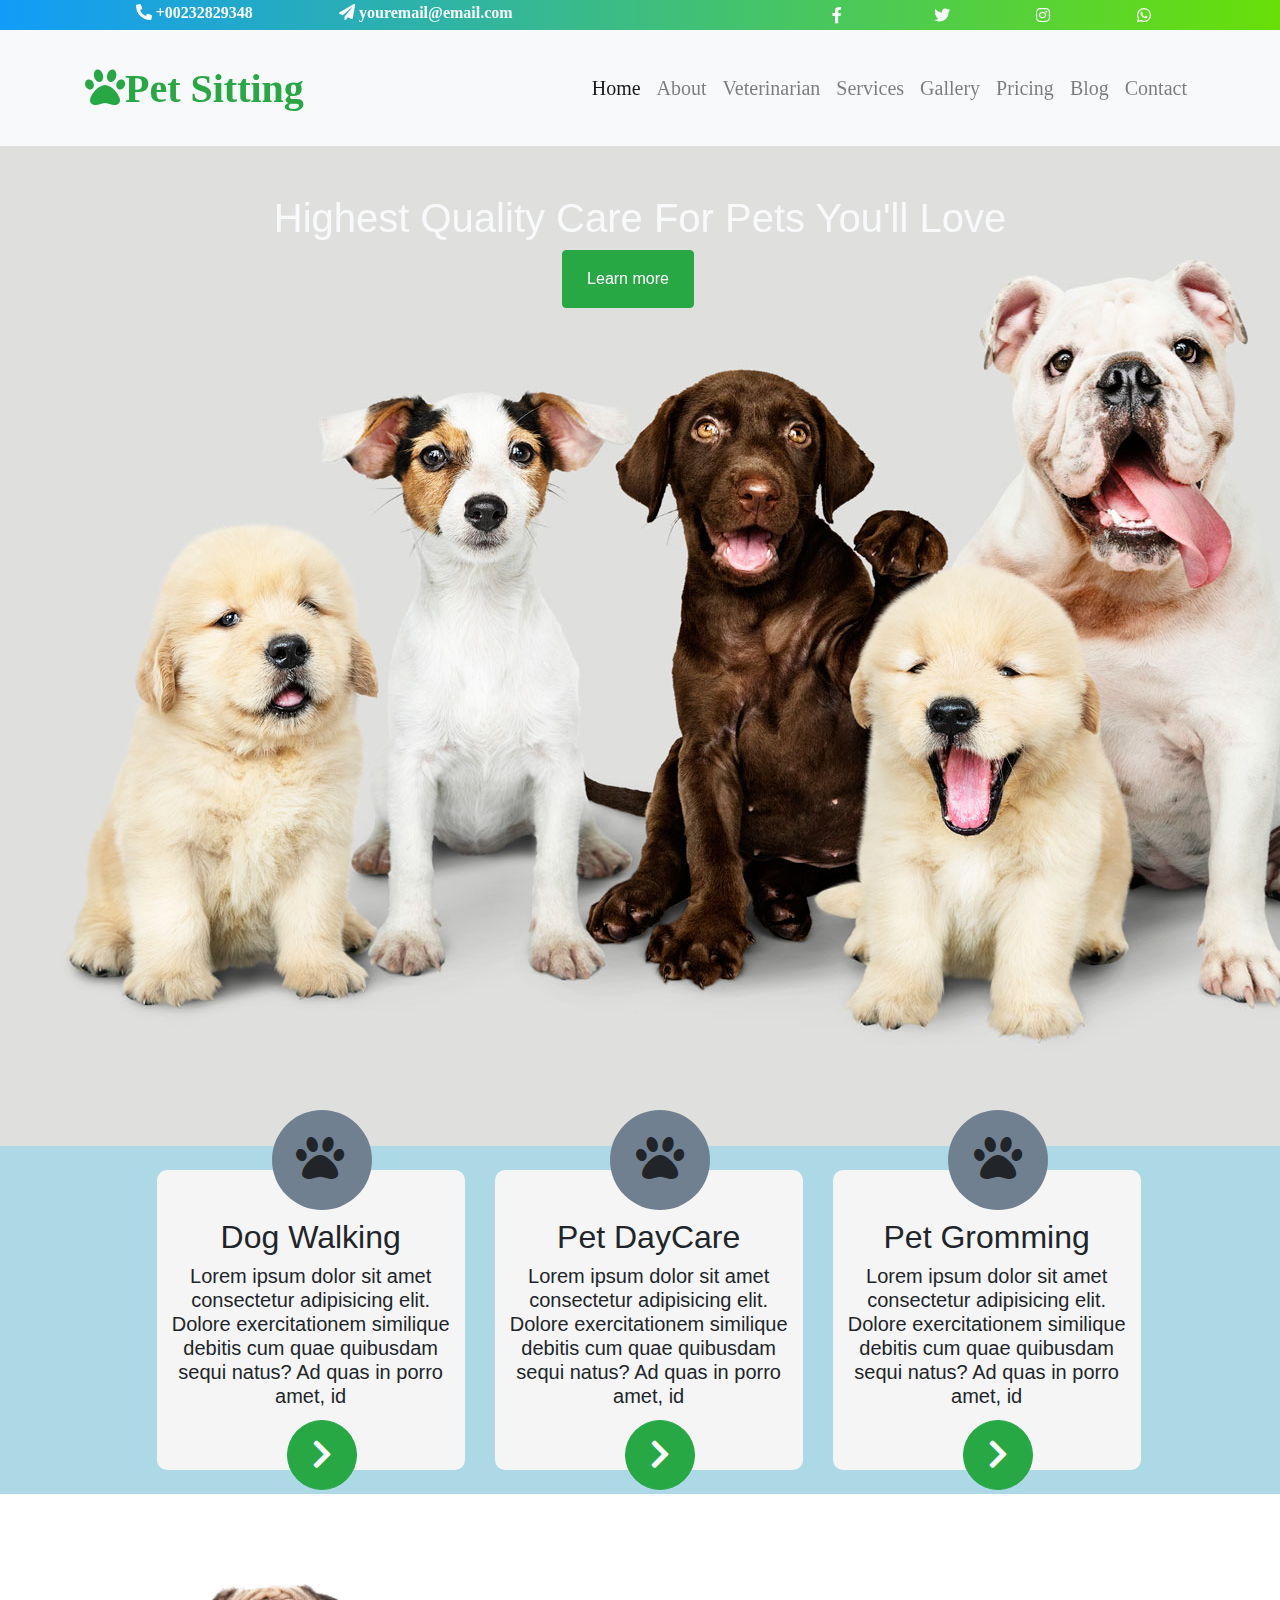
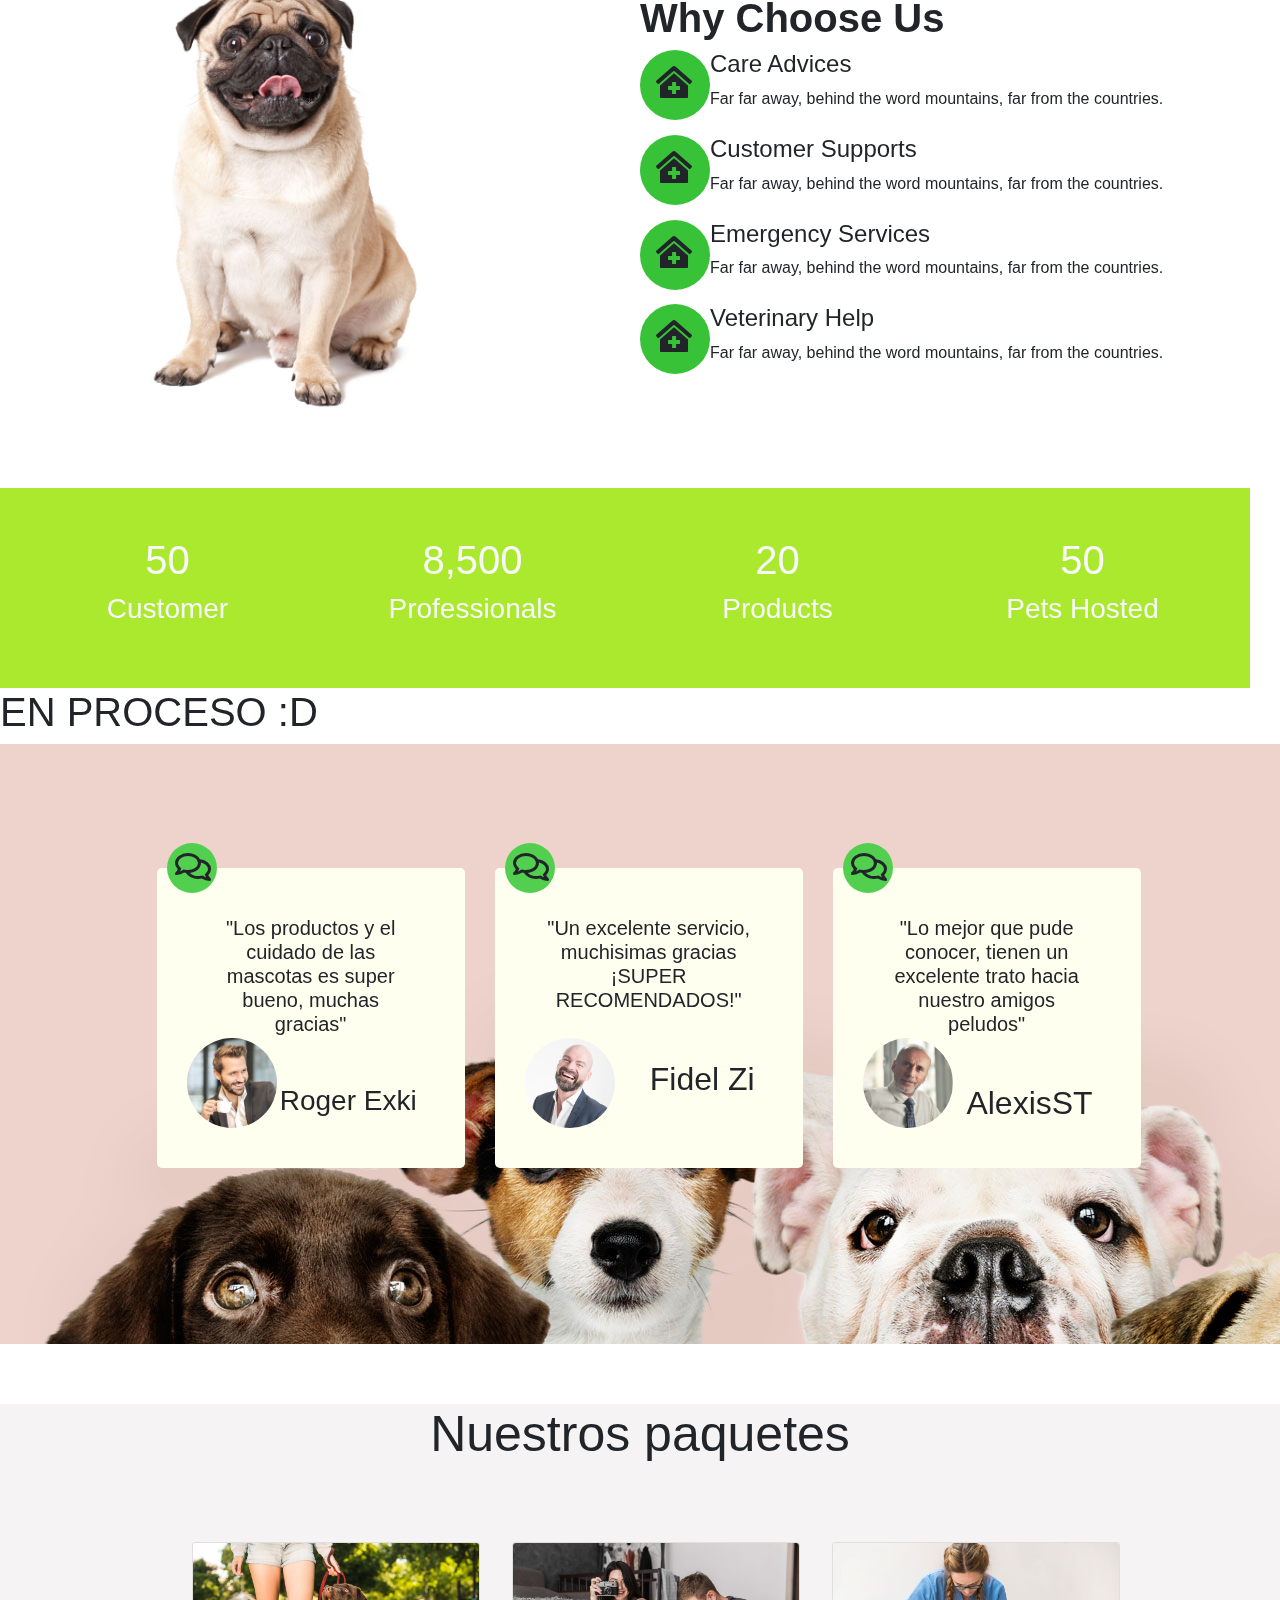
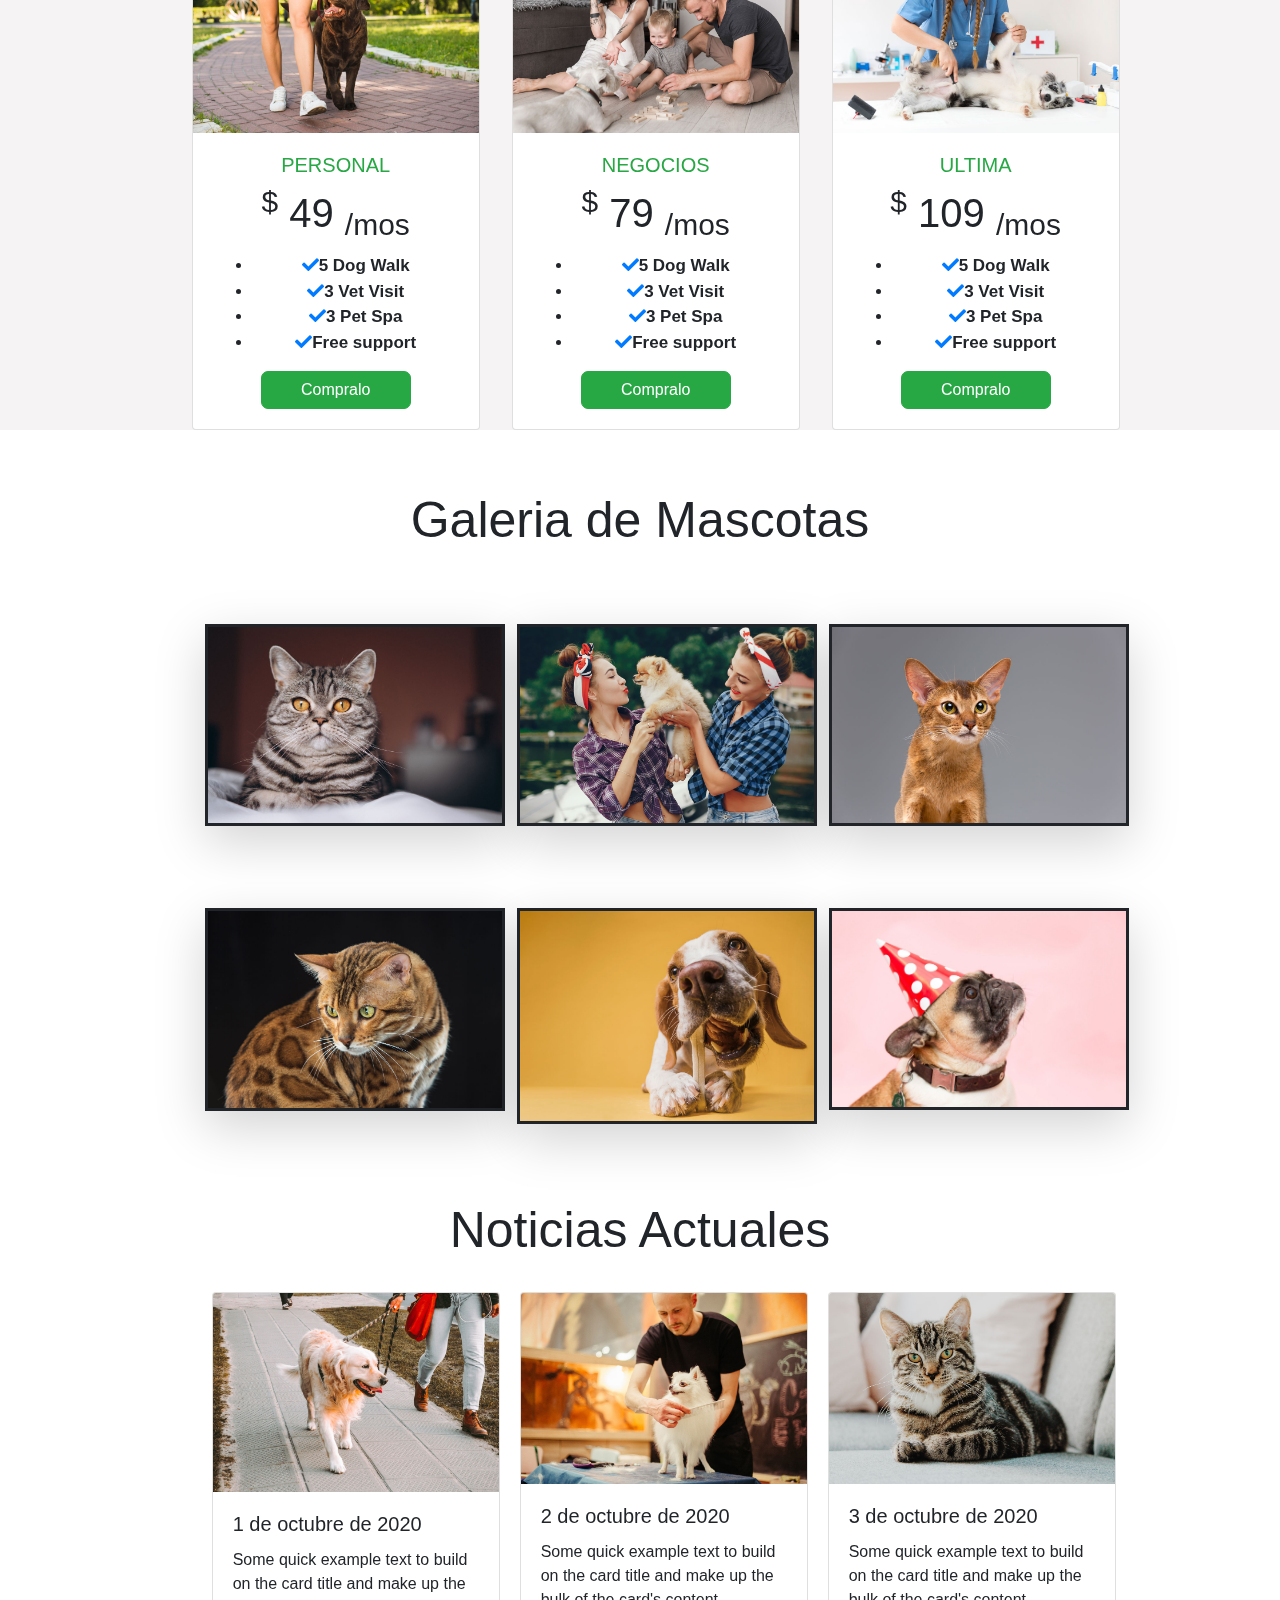
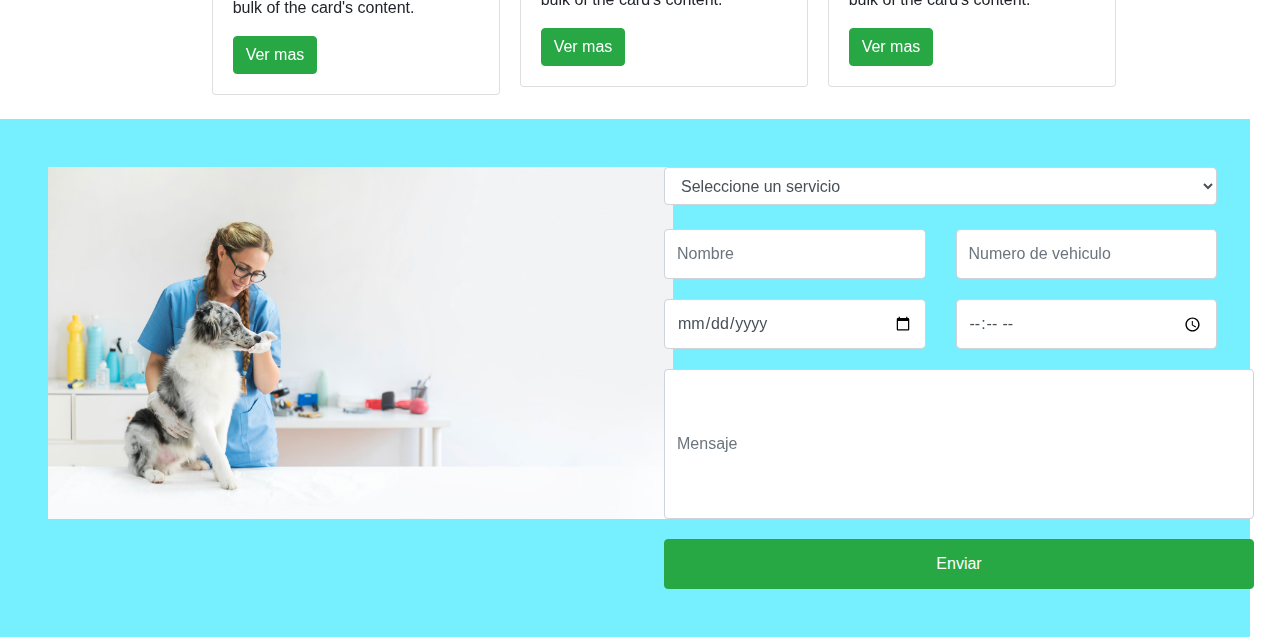
<file: PetSitting.html>
<!doctype html>
<html lang="en">

<head>
    <!-- Required meta tags -->
    <meta charset="utf-8">
    <meta name="viewport" content="width=device-width, initial-scale=1, shrink-to-fit=no">

    <link rel="stylesheet" href="https://stackpath.bootstrapcdn.com/bootstrap/4.5.2/css/bootstrap.min.css"
        integrity="sha384-JcKb8q3iqJ61gNV9KGb8thSsNjpSL0n8PARn9HuZOnIxN0hoP+VmmDGMN5t9UJ0Z" crossorigin="anonymous">
    <link rel="stylesheet" href="css/all.min.css">
    <link rel="stylesheet" href="css/estilo.css">

    <title>Pet Sitting</title>
</head>

<body>
    <section class="container-fluid" id="navbar">
        <section class="row col-12">
            <div class="col-1"></div>
            <div class="col-2">
                <i class="fas fa-phone-alt p-1 text-light"> +00232829348</i>
            </div>
            <div class="col-5">
                <i class="fas fa-paper-plane p-1 text-light"> youremail@email.com</i>
            </div>
            <div class="col-1 p-1">
                <i class="fab fa-facebook-f text-light"></i>
            </div>
            <div class="col-1 p-1">
                <i class="fab fa-twitter text-light"></i>
            </div>
            <div class="col-1 p-1">
                <i class="fab fa-instagram text-light"></i>
            </div>
            <div class="col-1 p-1">
                <i class="fab fa-whatsapp text-light"></i>
            </div>
        </section>
    </section>
    <nav class="navbar navbar-expand-lg navbar-light ftco_navbar bg-light ftco-navbar-light" id="ftco-navbar">
        <div class="container" id="menu">
            <a class="navbar-brand" href="index.html"><i class="fas fa-paw fa-2x text-success">Pet Sitting</i></a>
            <button class="navbar-toggler" type="button" data-toggle="collapse" data-target="#ftco-nav"
                aria-controls="ftco-nav" aria-expanded="false" aria-label="Toggle navigation">
                <span class="fa fa-bars"></span> Menu
            </button>
            <div class="collapse navbar-collapse" id="ftco-nav">
                <ul class="navbar-nav ml-auto">
                    <li class="nav-item active"><a href="index.html" class="nav-link">Home</a></li>
                    <li class="nav-item"><a href="about.html" class="nav-link">About</a></li>
                    <li class="nav-item"><a href="vet.html" class="nav-link">Veterinarian</a></li>
                    <li class="nav-item"><a href="services.html" class="nav-link">Services</a></li>
                    <li class="nav-item"><a href="gallery.html" class="nav-link">Gallery</a></li>
                    <li class="nav-item"><a href="pricing.html" class="nav-link">Pricing</a></li>
                    <li class="nav-item"><a href="blog.html" class="nav-link">Blog</a></li>
                    <li class="nav-item"><a href="contact.html" class="nav-link">Contact</a></li>
                </ul>
            </div>
        </div>
    </nav>
    <div class="hero-wrap js-fullheight" style="background-image: url('img/imagenes/bg_1.jpg');" id="bg1">
        <div class="overlay"></div>
        <div class="container">
            <div class="row no-gutters slider-text js-fullheight align-items-center justify-content-center text-light"
                data-scrollax-parent="true">
                <div class="col-md-11 ftco-animate text-center">
                    <h1 class="mt-5">Highest Quality Care For Pets You'll Love </h1>
                    <p><a href="#" class="btn btn-success mr-md-4 py-3 px-4">Learn more <span
                                class="ion-ios-arrow-forward"></span></a></p>
                </div>
            </div>
        </div>
    </div>
    <section class="container-fluid">
        <div class="row text-center text-justify p-4" id="lineaCards">
            <div class="col-1"></div>
            <div class="carta1 col-3">
                <i class="fas fa-paw fa-3x text-centercenter text-justify  p-4" id="obj1"></i>
                <h2 class="mt-5">Dog Walking</h2>
                <h5>Lorem ipsum dolor sit amet consectetur adipisicing elit. Dolore exercitationem similique debitis cum
                    quae quibusdam sequi natus? Ad quas in porro amet, id</h5>
                <button class="btn btn-success" id="btn"><i class="fas fa-chevron-right fa-2x"></i></button>
            </div>
            <div class="carta1 col-3">
                <i class="fas fa-paw fa-3x text-center text-justify  p-4" id="obj1"></i>
                <h2 class="mt-5">Pet DayCare</h2>
                <h5>Lorem ipsum dolor sit amet consectetur adipisicing elit. Dolore exercitationem similique debitis cum
                    quae quibusdam sequi natus? Ad quas in porro amet, id</h5>
                <button class="btn btn-success" id="btn"><i class="fas fa-chevron-right fa-2x"></i></button>
            </div>
            <div class="carta1 col-3">
                <i class="fas fa-paw fa-3x text-center text-justify  p-4" id="obj1"></i>
                <h2 class="mt-5">Pet Gromming</h2>
                <h5>Lorem ipsum dolor sit amet consectetur adipisicing elit. Dolore exercitationem similique debitis cum
                    quae quibusdam sequi natus? Ad quas in porro amet, id</h5>
                <button class="btn btn-success" id="btn"><i class="fas fa-chevron-right fa-2x"></i></button>
            </div>
        </div>
    </section>
    <section class="container-fluid">
        <div class="row col-12">
            <div class="col-6">
                <img src="img/imagenes/about-1.jpg" width="500" class="p-3">
            </div>
            <div class="col-6">
                <h1 id="txt">Why Choose Us</h1>
                <div>
                    <i class="fas fa-clinic-medical fa-2x p-3" id="choose"></i>
                    <h4>Care Advices</h4>
                    Far far away, behind the word mountains, far from the countries.
                </div>
                <br>
                <div>
                    <i class="fas fa-clinic-medical fa-2x p-3" id="choose"></i>
                    <h4>Customer Supports</h4>
                    Far far away, behind the word mountains, far from the countries.
                </div>
                <br>
                <div>
                    <i class="fas fa-clinic-medical fa-2x p-3" id="choose"></i>
                    <h4>Emergency Services</h4>
                    Far far away, behind the word mountains, far from the countries.
                </div>
                <br>
                <div>
                    <i class="fas fa-clinic-medical fa-2x p-3" id="choose"></i>
                    <h4>Veterinary Help</h4>
                    Far far away, behind the word mountains, far from the countries.
                </div>
            </div>

        </div>
    </section>
    <section class="container-fluid">
        <section class="row col-12 text-light text-center" id="counter">
            <div class="col-3 p-5">
                <h1>50</h1>
                <h3>Customer</h3>
            </div>
            <div class="col-3 p-5">
                <h1>8,500</h1>
                <h3>Professionals</h3>
            </div>
            <div class="col-3 p-5">
                <h1>20</h1>
                <h3>Products</h3>
            </div>
            <div class="col-3 p-5">
                <h1>50</h1>
                <h3>Pets Hosted</h3>
            </div>
        </section>
    </section>
    <section>
        <h1>
            EN PROCESO :D
        </h1>
    </section>
    <section class="container-fluid">
        <div class="row text-center text-justify p-4 sticky-top" id="lineaComents"
            style="background-image: url(img/imagenes/bg_2.jpg);">
            <div class="col-1"></div>
            <div class="coments col-3 p-5">
                <i class="far fa-comments fa-2x p-2" id="obj2"></i>
                <h5>"Los productos y el cuidado de las mascotas es super bueno, muchas gracias"</h5>
                <h3 class="mt-5 text-right">Roger Exki</h3>
                <img src="img/imagenes/person_1.jpg" alt="" id="imag">
            </div>
            <div class="coments col-3 p-5">
                <i class="far fa-comments fa-2x p-2" id="obj2"></i>
                <h5>"Un excelente servicio, muchisimas gracias ¡SUPER RECOMENDADOS!"</h5>
                <h2 class="mt-5 text-right">Fidel Zi</h2>
                <img src="img/imagenes/person_2.jpg" alt="" id="imag">
            </div>
            <div class="coments col-3 p-5">
                <i class="far fa-comments fa-2x p-2" id="obj2"></i>
                <h5>"Lo mejor que pude conocer, tienen un excelente trato hacia nuestro amigos peludos"</h5>
                <h2 class="mt-5 text-right">AlexisST</h2>
                <img src="img/imagenes/person_3.jpg" alt="" id="imag">
            </div>
        </div>
    </section>
    <section class="container-fluid text-center" id="bg">
        <h1 class="pakt">Nuestros paquetes</h1>
        <section class="row">
            <div class="col-1"></div>
            <div class="col-3" id="prze">
                <div class="card" style="width: 18rem;">
                    <img src="img/imagenes/pricing-1.jpg" class="card-img-top" alt="...">
                    <div class="card-body">
                        <h5 class="card-title text-success">PERSONAL</h5>
                        <h1 class="card-title"> <span class="price"><sup>$</sup> <span class="number">49</span>
                                <sub>/mos</sub></span></h1>
                        <p class="card-text">
                        <ul id="txtCard">
                            <li><i class="fas fa-check text-primary fa-1x"></i>5 Dog Walk</li>
                            <li><i class="fas fa-check text-primary""></i>3 Vet Visit</li>
                            <li><i class=" fas fa-check text-primary""></i>3 Pet Spa</li>
                            <li><i class="fas fa-check text-primary""></i>Free support</li>
                        </ul>
                      </p>
                      <a href=" #" class="btn btn-success" id="btnCard">Compralo</a>
                    </div>
                </div>
            </div>
            <div class="col-3" id="prze">
                <div class="card" style="width: 18rem;">
                    <img src="img/imagenes/pricing-2.jpg" class="card-img-top" alt="...">
                    <div class="card-body">
                        <h5 class="card-title text-success">NEGOCIOS</h5>
                        <h1 class="card-title"><span class="price"><sup>$</sup> <span class="number">79</span>
                                <sub>/mos</sub></span></h1>
                        <p class="card-text">
                        <ul id="txtCard">
                            <li><i class="fas fa-check text-primary fa-1x"></i>5 Dog Walk</li>
                            <li><i class="fas fa-check text-primary""></i>3 Vet Visit</li>
                            <li><i class=" fas fa-check text-primary""></i>3 Pet Spa</li>
                            <li><i class="fas fa-check text-primary""></i>Free support</li>
                        </ul>
                      </p>
                      <a href=" #" class="btn btn-success" id="btnCard">Compralo</a>
                    </div>
                </div>
            </div>
            <div class="col-3" id="prze">
                <div class="card" style="width: 18rem;">
                    <img src="img/imagenes/pricing-3.jpg" class="card-img-top" alt="...">
                    <div class="card-body">
                        <h5 class="card-title text-success">ULTIMA</h5>
                        <h1 class="card-title"><span class="price"><sup>$</sup> <span class="number">109</span>
                                <sub>/mos</sub></span></h1>
                        <p class="card-text pricing-text">
                        <ul id="txtCard">
                            <li><i class="fas fa-check text-primary fa-1x"></i>5 Dog Walk</li>
                            <li><i class="fas fa-check text-primary""></i>3 Vet Visit</li>
                              <li><i class=" fas fa-check text-primary""></i>3 Pet Spa</li>
                            <li><i class="fas fa-check text-primary""></i>Free support</li>
                          </ul>
                      </p>
                      <a href=" #" class="btn btn-success" id="btnCard">Compralo</a>
                    </div>
                </div>
            </div>
            <div class="col-1"></div>
        </section>
    </section>
    <section class="container-fluid">
        <h1 class="pakt text-center">Galeria de Mascotas</h1>
        <section class="row p-3">
            <div class="col-1"></div>
            <div class="col-3">
                <img src="img/imagenes/gallery-1.jpg" alt="" id="gal" class="shadow-lg">
            </div>
            <div class="col-3">
                <img src="img/imagenes/gallery-2.jpg" alt="" id="gal" class="shadow-lg">
            </div>
            <div class="col-3">
                <img src="img/imagenes/gallery-3.jpg" alt="" id="gal" class="shadow-lg">
            </div>
            <div class="col-1"></div>
        </section>
        <section class="row p-3">
            <div class="col-1"></div>
            <div class="col-3">
                <img src="img/imagenes/gallery-4.jpg" alt="" id="gal" class="shadow-lg">
            </div>
            <div class="col-3">
                <img src="img/imagenes/gallery-5.jpg" alt="" id="gal" class="shadow-lg">
            </div>
            <div class="col-3">
                <img src="img/imagenes/gallery-6.jpg" alt="" id="gal" class="shadow-lg">
            </div>
            <div class="col-1"></div>
        </section>
    </section>
    <section class="container-fluid">
        <h1 class="pakt text-center">Noticias Actuales</h1>
        <section class="row p-4">
            <div class="col-1"></div>
            <dic class="col-3">
                <div class="card" style="width: 18rem;">
                    <img src="img/imagenes/image_1.jpg" class="card-img-top" alt="...">
                    <div class="card-body">
                        <h5 class="card-title">1 de octubre de 2020</h5>
                        <p class="card-text">Some quick example text to build on the card title and make up the bulk of
                            the card's content.</p>
                        <a href="#" class="btn btn-success">Ver mas</a>
                    </div>
                </div>
            </dic>
            <dic class="col-3">
                <div class="card" style="width: 18rem;">
                    <img src="img/imagenes/image_2.jpg" class="card-img-top" alt="...">
                    <div class="card-body">
                        <h5 class="card-title">2 de octubre de 2020</h5>
                        <p class="card-text">Some quick example text to build on the card title and make up the bulk of
                            the card's content.</p>
                        <a href="#" class="btn btn-success">Ver mas</a>
                    </div>
                </div>
            </dic>
            <dic class="col-3">
                <div class="card" style="width: 18rem;">
                    <img src="img/imagenes/image_3.jpg" class="card-img-top" alt="...">
                    <div class="card-body">
                        <h5 class="card-title">3 de octubre de 2020</h5>
                        <p class="card-text">Some quick example text to build on the card title and make up the bulk of
                            the card's content.</p>
                        <a href="#" class="btn btn-success">Ver mas</a>
                    </div>
                </div>
            </dic>
            <div class="col-1"></div>
        </section>
    </section>
    <section class="container-fluid">
        <section class="row col-12 p-4" id="fon3">
            <div class="col-6 p-4">
                <img src="img/imagenes/bg_3.jpg" id="img3">
            </div>
            <div class="col-6 p-4">
                <form action="#">
                    <div class="input-group mb-1" id="despl">                   
                        <select name="TipoSangre" id="txtTipoSangre" class="form-control">
                            <option selected value="0"> Seleccione un servicio</option >
                                <option value="Cat Sitting">Cat Sitting</option> 
                                <option value="Dog Walk">Dog Walk</option> 
                                <option value="Pet Spa">Pet Spa</option>
                                <option value="Pet Grooming">Pet Grooming</option> 
                                <option value="Pet DayCare">Pet DayCare</option> 
                        </select>
                    </div>
                    <div class="row">
                        <div class="col-6">
                            <form action="#">
                                <input type="text" class="form-control" placeholder="Nombre" id="formularios">
                                <input type="date" placeholder="Fecha" class="form-control" id="formularios">
                            </form>
                        </div>
                        <div class="col-6">
                            <form action="#">
                                <input type="number" class="form-control" placeholder="Numero de vehiculo"  id="formularios">
                                <input type="time" class="form-control" placeholder="Hora" id="formularios">
                            </form>
                        </div>
                    </div>
                    <div class="row col-12">
                        <div class="col-12">
                            <input type="text" placeholder="Mensaje" id="mssg" class="form-control">
                            <button class="btn btn-success" id="btnForm">Enviar</button>
                        </div>
                    </div>
                </form>
            </div>
        </section>
    </section>

    <script src="https://code.jquery.com/jquery-3.5.1.slim.min.js"
        integrity="sha384-DfXdz2htPH0lsSSs5nCTpuj/zy4C+OGpamoFVy38MVBnE+IbbVYUew+OrCXaRkfj"
        crossorigin="anonymous"></script>
    <script src="https://cdn.jsdelivr.net/npm/popper.js@1.16.1/dist/umd/popper.min.js"
        integrity="sha384-9/reFTGAW83EW2RDu2S0VKaIzap3H66lZH81PoYlFhbGU+6BZp6G7niu735Sk7lN"
        crossorigin="anonymous"></script>
    <script src="https://stackpath.bootstrapcdn.com/bootstrap/4.5.2/js/bootstrap.min.js"
        integrity="sha384-B4gt1jrGC7Jh4AgTPSdUtOBvfO8shuf57BaghqFfPlYxofvL8/KUEfYiJOMMV+rV"
        crossorigin="anonymous"></script>
</body>

</html>
</file>
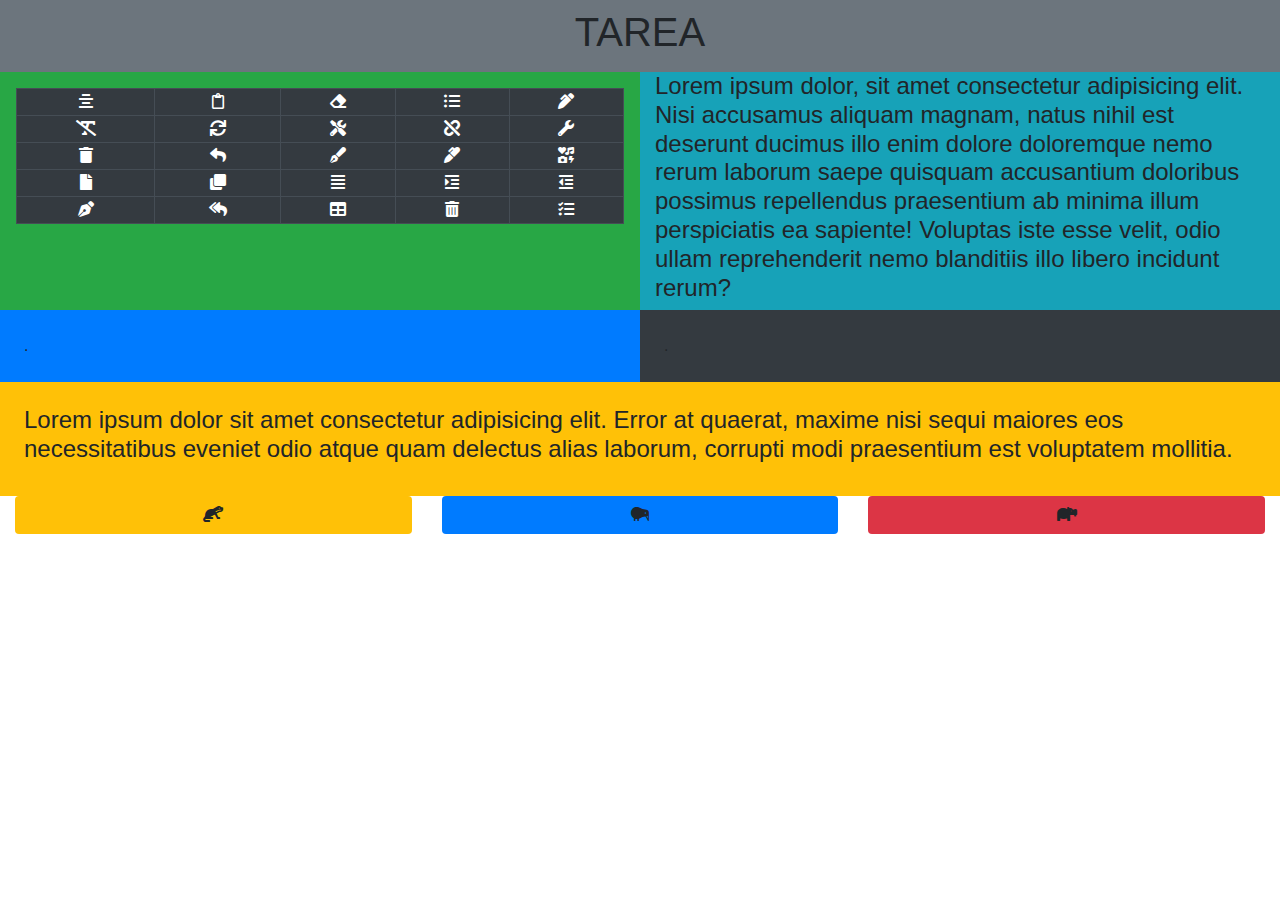
<file: tarea.html>
<!doctype html>
<html lang="en">
  <head>
    <!-- Required meta tags -->
    <meta charset="utf-8">
    <meta name="viewport" content="width=device-width, initial-scale=1, shrink-to-fit=no">

    <!-- Bootstrap CSS -->
    <link rel="stylesheet" href="https://stackpath.bootstrapcdn.com/bootstrap/4.5.2/css/bootstrap.min.css" integrity="sha384-JcKb8q3iqJ61gNV9KGb8thSsNjpSL0n8PARn9HuZOnIxN0hoP+VmmDGMN5t9UJ0Z" crossorigin="anonymous">
    <link rel="stylesheet" href="css/all.min.css">

    <title>TAREA!</title>
  </head>
  <body>
    <div class="container-fluid text-center bg-secondary p-2">
        <h1>TAREA</h1>
    </div>
    <div class="container-fluid">
            <div class="row">
            <div class="col-6 text-center p-3 bg-success">
                <table class="table-bordered table-dark col-12">
                    <tr>
                        <td><i class="fas fa-align-center"></i></td>
                        <td><i class="far fa-clipboard"></i></td>
                        <td><i class="fas fa-eraser"></i></td>
                        <td><i class="fas fa-list-ul"></i></td>
                        <td><i class="fas fa-pen-alt"></i></td>
                    </tr>
                    <tr>
                        <td><i class="fas fa-remove-format"></i></td>
                        <td><i class="fas fa-sync"></i></td>
                        <td><i class="fas fa-tools"></i></td>
                        <td><i class="fas fa-unlink"></i></td>
                        <td><i class="fas fa-wrench"></i></td>
                    </tr>
                    <tr>
                        <td><i class="fas fa-trash"></i></td>
                        <td><i class="fas fa-reply"></i></td>
                        <td><i class="fas fa-pen-fancy"></i></td>
                        <td><i class="fas fa-marker"></i></td>
                        <td><i class="fas fa-icons"></i></td>
                    </tr>
                    <tr>
                        <td><i class="fas fa-file"></i></td>
                        <td><i class="fas fa-clone"></i></td>
                        <td><i class="fas fa-align-justify"></i></td>
                        <td><i class="fas fa-indent"></i></td>
                        <td><i class="fas fa-outdent"></i></td>
                    </tr>
                    <tr>
                        <td><i class="fas fa-pen-nib"></i></td>
                        <td><i class="fas fa-reply-all"></i></td>
                        <td><i class="fas fa-table"></i></td>
                        <td><i class="fas fa-trash-alt"></i></td>
                        <td><i class="fas fa-tasks"></i></td>
                    </tr>
                </table>
            </div>
            <div class="col-6 bg-info">
                <h4>Lorem ipsum dolor, sit amet consectetur adipisicing elit. Nisi accusamus aliquam magnam, natus nihil est deserunt ducimus illo enim dolore doloremque nemo rerum laborum saepe quisquam accusantium doloribus possimus repellendus praesentium ab minima illum perspiciatis ea sapiente! Voluptas iste esse velit, odio ullam reprehenderit nemo blanditiis illo libero incidunt rerum?</h4>
            </div>
        </div>
        <div class="row">
            <div class="col-6 bg-primary p-4">.</div>
            <div class="col-6 bg-dark p-4">.</div>
        </div>
        <div class="row">
            <div class="col-12 bg-warning p-4 ">
               <h4>Lorem ipsum dolor sit amet consectetur adipisicing elit. Error at quaerat, maxime nisi sequi maiores eos necessitatibus eveniet odio atque quam delectus alias laborum, corrupti modi praesentium est voluptatem mollitia.</h4> 
            </div>
        </div>
        <div class="row">
            <div class="col-4">
                <button class="btn col-12 bg-warning"><i class="fas fa-otter"></i></button>
            </div>
            <div class="col-4">
                <button class="btn col-12 bg-primary"><i class="fas fa-kiwi-bird"></i></button>
            </div>
            <div class="col-4">
                <button class="btn col-12 bg-danger"><i class="fas fa-hippo"></i></button>
            </div>
        </div>
    </div>

    <!-- Optional JavaScript -->
    <!-- jQuery first, then Popper.js, then Bootstrap JS -->
    <script src="https://code.jquery.com/jquery-3.5.1.slim.min.js" integrity="sha384-DfXdz2htPH0lsSSs5nCTpuj/zy4C+OGpamoFVy38MVBnE+IbbVYUew+OrCXaRkfj" crossorigin="anonymous"></script>
    <script src="https://cdn.jsdelivr.net/npm/popper.js@1.16.1/dist/umd/popper.min.js" integrity="sha384-9/reFTGAW83EW2RDu2S0VKaIzap3H66lZH81PoYlFhbGU+6BZp6G7niu735Sk7lN" crossorigin="anonymous"></script>
    <script src="https://stackpath.bootstrapcdn.com/bootstrap/4.5.2/js/bootstrap.min.js" integrity="sha384-B4gt1jrGC7Jh4AgTPSdUtOBvfO8shuf57BaghqFfPlYxofvL8/KUEfYiJOMMV+rV" crossorigin="anonymous"></script>
  </body>
</html>
</file>
<file: css/estilo.css>
*{
    margin: 0px;
}

#navbar{
    height: 30px;
    background: linear-gradient(to right, rgb(17, 156, 248), rgb(104, 223, 8));
}

#menu{
    height: 100px;
    font-size: 20px;
    font-family: Cambria, Cochin, Georgia, Times, 'Times New Roman', serif;
}

#bg1{
    height: 1000px;
    z-index: -1;
}

.carta1{
    height: 300px;
    background-color:whitesmoke ;
    border-radius: 10px;
    margin-left: 30px;
    font-weight: bolder;   
}

#obj1{
    height: 100px;
    width: 100px;
    background-color: slategray;
    border-radius: 50%;
    position: absolute;
    left: 115px;
    right: 100px;
    bottom:260px;
    position: absolute;
}

#lineaCards{
    background-color: lightblue;
}

#btn{
    height: 70px;
    width: 70px;
    border-radius: 50%;
    position: absolute;
    left: 130px;
    top: 250px;
}

#txt{
    margin-top: 100px;
    font-weight: bolder;
}

#choose{
    height: 70px;
    width: 70px;
    border-radius: 50%;
    background-color: rgba(40, 189, 40, 0.931);
    float: left;
}

#counter{
    height: 200px;
    background-color: rgb(171, 233, 47);
}


#lineaComents{
    height: 600px;
    z-index: -1;
}

#obj2{
    height: 50px;
    width: 50px;
    background-color:rgb(83, 207, 79);
    border-radius: 50%;
    position: absolute;
    left: 10px;
    bottom: 275px;
}

.coments{
    background-color: ivory;
    height: 300px;
    margin-top: 100px;
    margin-left: 30px;
    border-radius: 5px;
    z-index: 1;
}

#imag{
    width: 90px;
    height: 90px;
    border-radius: 50%;
    position: absolute;
    left: 30px;
    bottom: 40px;
}

.card{
    margin-left: 70px;
}

#txtCard{
    font-weight: bolder;
    font-size: 17px;
}

#prze{
    margin-top: 70px;
}

.pakt{
    font-family: 'Lucida Sans', 'Lucida Sans Regular', 'Lucida Grande', 'Lucida Sans Unicode', Geneva, Verdana, sans-serif;
    margin-top: 60px;
    font-size: 50px;
}

#btnCard{
    width: 150px;
    border-radius: 7px;
}

#gal{
    width: 300px;
    margin-left: 70px;
    margin-top: 50px;
    border-style: solid;
}

#bg{
    background-color: rgb(245, 243, 243);
}

#img3 {
    width: 625px;
}

#fon3{
    background-color: rgb(118, 239, 255);
}
    
#mssg{
    height: 150px;
    width: 590px;
    margin-top: 20px;
}

#formularios{
    height: 50px;
    margin-top: 20px;
    margin-left: 15px;
}

#despl{
    margin-left: 15px;
}

#btnForm{
    margin-top: 20px;
    width: 590px;
    height: 50px;
}
</file>
